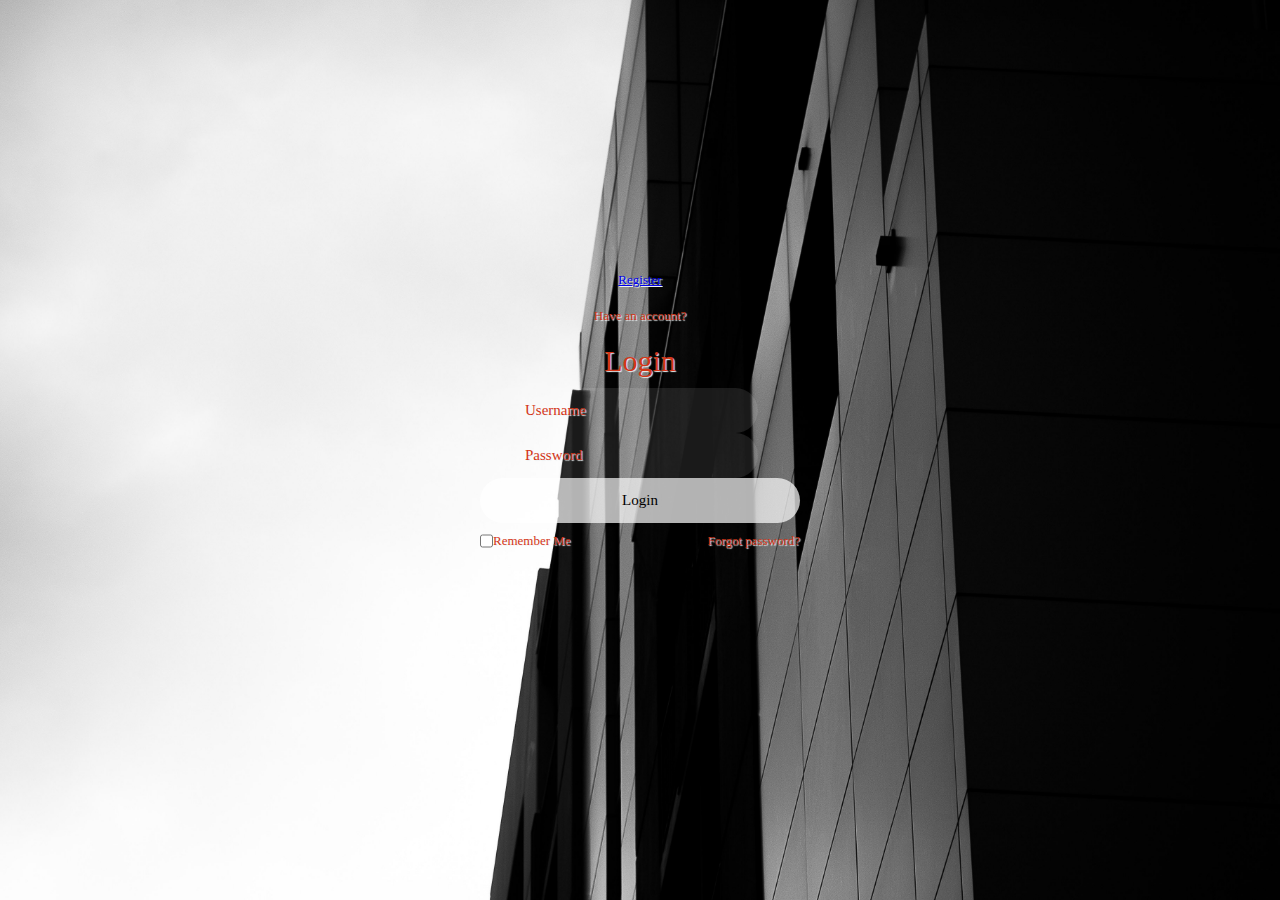
<file: log-in.html>
<!DOCTYPE html>
<html lang="en">
<head>
    <meta charset="UTF-8">
    <meta http-equiv="X-UA-Compatible" content="IE=edge">
    <meta name="viewport" content="width=device-width, initial-scale=1.0">
    <link rel="stylesheet" href="log-in.css">
    <link rel="icon" type="image/x-icon" href="icons/tab_icon.png">
    <title>JACS Log-in</title>
</head>
<body>
    <body>
        <div class="box">
         <div class="container">
             <div class="top">
                 <span><a href="registration.html">Register</a></span>
                 <span>Have an account?</span>
                 
                 <header>Login</header>
             </div>
             <div class="input-field">
                 <input type="text" class="input" placeholder="Username" id="">
                 <i class='bx bx-user' ></i>
             </div>
             <div class="input-field">
                 <input type="Password" class="input" placeholder="Password" id="">
                 <i class='bx bx-lock-alt'></i>
             </div>
             <div class="input-field">
                 <input type="submit" class="submit" value="Login" id="">
             </div>
             <div class="two-col">
                 <div class="one">
                    <input type="checkbox" name="" id="check">
                    <label for="check"> Remember Me</label>
                 </div>
                 <div class="two">
                     <label><a href="#">Forgot password?</a></label>
                 </div>
             </div>
         </div>
     </div>  
     </body>
     </html>
</body>
</html>
</file>
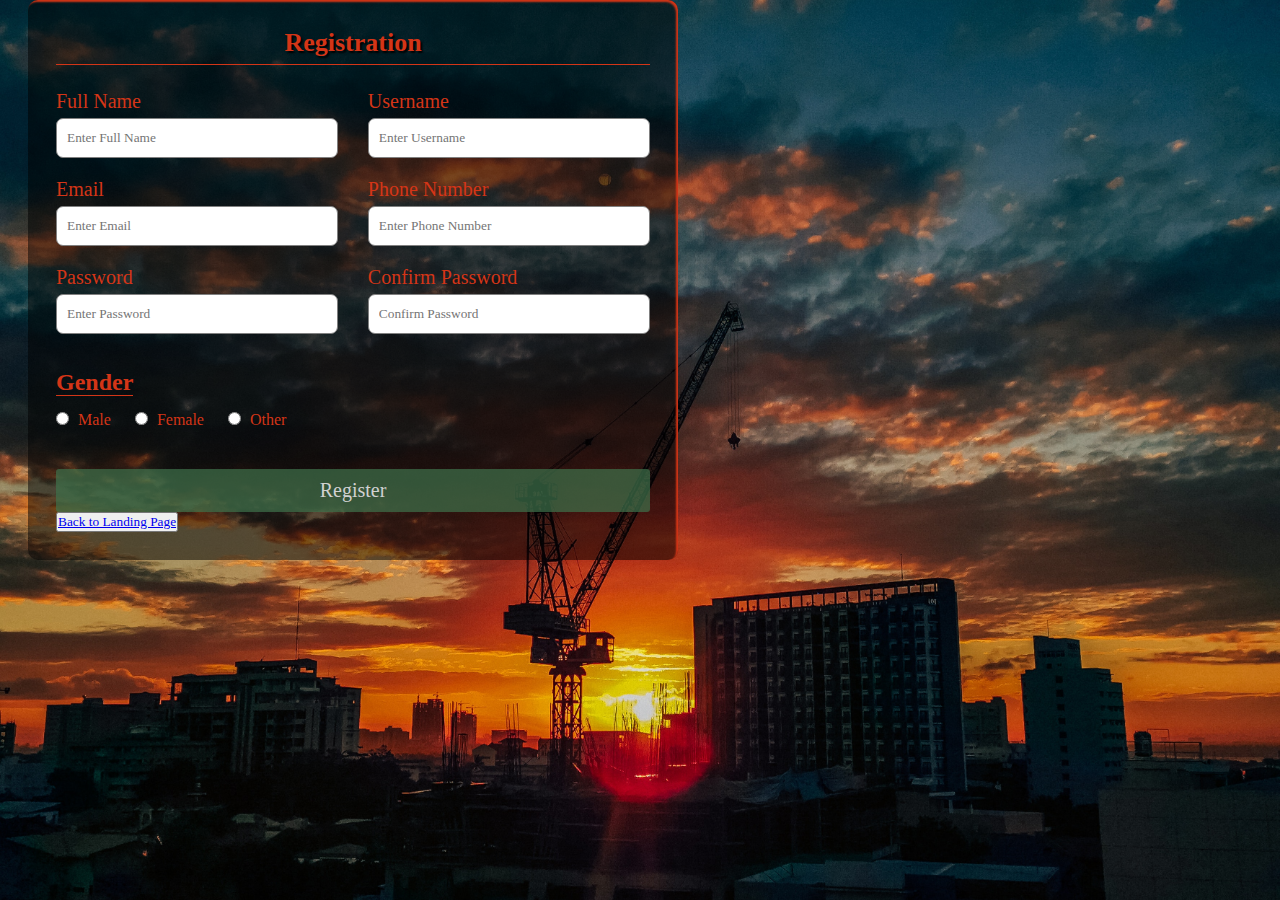
<file: registration.html>
<!DOCTYPE html>
<html lang="en">
<head>
    <meta charset="UTF-8">
    <meta http-equiv="X-UA-Compatible" content="IE=edge">
    <meta name="viewport" content="width=device-width, initial-scale=1.0">
    <link rel="stylesheet" href="registration.css">
    <link rel="icon" type="image/x-icon" href="icons/tab_icon.png">
    <title>JACS Registration Page</title>
</head>
<body>
    <div class="container">
        <h1 class="form-title">Registration</h1>
        <form action="#">
          <div class="main-user-info">
            <div class="user-input-box">
              <label for="fullName">Full Name</label>
              <input type="text"
                      id="fullName"
                      name="fullName"
                      placeholder="Enter Full Name"/>
            </div>
            <div class="user-input-box">
              <label for="username">Username</label>
              <input type="text"
                      id="username"
                      name="username"
                      placeholder="Enter Username"/>
            </div>
            <div class="user-input-box">
              <label for="email">Email</label>
              <input type="email"
                      id="email"
                      name="email"
                      placeholder="Enter Email"/>
            </div>
            <div class="user-input-box">
              <label for="phoneNumber">Phone Number</label>
              <input type="text"
                      id="phoneNumber"
                      name="phoneNumber"
                      placeholder="Enter Phone Number"/>
            </div>
            <div class="user-input-box">
              <label for="password">Password</label>
              <input type="password"
                      id="password"
                      name="password"
                      placeholder="Enter Password"/>
            </div>
            <div class="user-input-box">
              <label for="confirmPassword">Confirm Password</label>
              <input type="password"
                      id="confirmPassword"
                      name="confirmPassword"
                      placeholder="Confirm Password"/>
            </div>
          </div>
          <div class="gender-details-box">
            <span class="gender-title">Gender</span>
            <div class="gender-category">
              <input type="radio" name="gender" id="male">
              <label for="male">Male</label>
              <input type="radio" name="gender" id="female">
              <label for="female">Female</label>
              <input type="radio" name="gender" id="other">
              <label for="other">Other</label>
            </div>
          </div>
          <div class="form-submit-btn">
            <input type="submit" value="Register">
          </div>
          <div>
            <button><a href="index.html">Back to Landing Page</a></button>
          </div>
        </form>
      </div>
</body>
</html>
</file>
<file: log-in.css>
*{
    margin: 0;
    padding: 0;
    box-sizing: border-box;
    font-family: Lora;
}
body{
    background-image: url("bg/log-in.jpg");
    background-size: cover;
    background-position: center;
    background-attachment: fixed;
    background-repeat: no-repeat;
    
}
.box{
    display: flex;
    justify-content: center;
    align-items: center;
    min-height: 90vh;
}
.container{
    width: 350px;
    display: flex;
    flex-direction: column;
    padding: 0 15px 0 15px;
    
}
span{
    color: #d43517;
    text-shadow: 1px 1px 1px #eef2f3;
    font-size: small;
    display: flex;
    justify-content: center;
    padding: 10px 0 10px 0;
}
header{
    color: #d43517;
    text-shadow: 1px 1px 1px #eef2f3;
    font-size: 30px;
    display: flex;
    justify-content: center;
    padding: 10px 0 10px 0;
}
.input-field .input{
    height: 45px;
    width: 87%;
    border: none;
    border-radius: 30px;
    color: #d43517;
    text-shadow: 1px 1px 1px #eef2f3;
    font-size: 15px;
    padding: 0 0 0 45px;
    background: rgba(255,255,255,0.1);
    outline: none;
}
i{
    position: relative;
    top: -33px;
    left: 17px;
    color: #d43517;
    text-shadow: 1px 1px 1px #eef2f3;
}
::-webkit-input-placeholder{
    color: #d43517;
    text-shadow: 1px 1px 1px #eef2f3;
}
.submit{
    border: none;
    border-radius: 30px;
    font-size: 15px;
    height: 45px;
    outline: none;
    width: 100%;
    color: black;
    background: rgba(255,255,255,0.7);
    cursor: pointer;
    transition: .3s ;
}
.submit:hover{
    box-shadow: 1px 5px 7px 1px rgba(0, 0, 0, 0.2);
}
.two-col{
    display: flex;
    flex-direction: row;
    justify-content: space-between;
    color: #d43517;
    text-shadow: 1px 1px 1px #eef2f3;
    font-size: small;
    margin-top: 10px;
}
.one{
    display: flex;
}
label a{
    text-decoration: none;
    color: #d43517;
    text-shadow: 1px 1px 1px #eef2f3;
}

.top a:visited {
    color: #d43517;
    text-decoration: none;
}
</file>
<file: registration.css>
*{
    margin: 0;
    padding: 0;
    box-sizing: border-box;
    font-family: Lora;
}

body{
    background-image: url("bg/registration.jpg");
    background-size: cover;
    background-position: center;
    background-attachment: fixed;
    background-repeat: no-repeat;
    
}

.container{
    width: 100%;
    max-width: 650px;
    background: rgba(0, 0, 0, 0.5);
    padding: 28px;
    margin: 0 28px;
    border-radius: 10px;
    box-shadow: inset -2px 2px 2px #d43517;
}

.form-title{
    font-size: 26px;
    font-weight: 600;
    text-align: center;
    padding-bottom: 6px;
    color: #d43517;
    text-shadow: 2px 2px 2px black;
    border-bottom: solid 1px #d43517;
}

.main-user-info{
    display: flex;
    flex-wrap: wrap;
    justify-content: space-between;
    padding: 20px 0;
}

.user-input-box:nth-child(2n){
    justify-content: end;
}

.user-input-box{
    display: flex;
    flex-wrap: wrap;
    width: 50%;
    padding-bottom: 15px;
}

.user-input-box label{
    width: 95%;
    color: #d43517;
    font-size: 20px;
    font-weight: 400;
    margin: 5px 0;
}

.user-input-box input{
    height: 40px;
    width: 95%;
    border-radius: 7px;
    outline: none;
    border: 1px solid grey;
    padding: 0 10px;
}

.gender-title{
    color:#d43517;
    font-size: 24px;
    font-weight: 600;
    border-bottom: 1px solid #d43517;
}

.gender-category{
    margin: 15px 0;
    color: #d43517;
}

.gender-category label{
    padding: 0 20px 0 5px;
}

.gender-category label,
.gender-category input,
.form-submit-btn input{
    cursor: pointer;
}

.form-submit-btn{
    margin-top: 40px;
}

.form-submit-btn input{
    display: block;
    width: 100%;
    margin-top: 10px;
    font-size: 20px;
    padding: 10px;
    border:none;
    border-radius: 3px;
    color: rgb(209, 209, 209);
    background: rgba(63, 114, 76, 0.7);
}

.form-submit-btn input:hover{
    background: rgba(56, 204, 93, 0.7);
    color: rgb(255, 255, 255);
}

@media(max-width: 600px){
    .container{
        min-width: 280px;
    }

    .user-input-box{
        margin-bottom: 12px;
        width: 100%;
    }

    .user-input-box:nth-child(2n){
        justify-content: space-between;
    }

    .gender-category{
        display: flex;
        justify-content: space-between;
        width: 100%;
    }

    .main-user-info{
        max-height: 380px;
        overflow: auto;
    }

    .main-user-info::-webkit-scrollbar{
        width: 0;
    }
}
</file>
